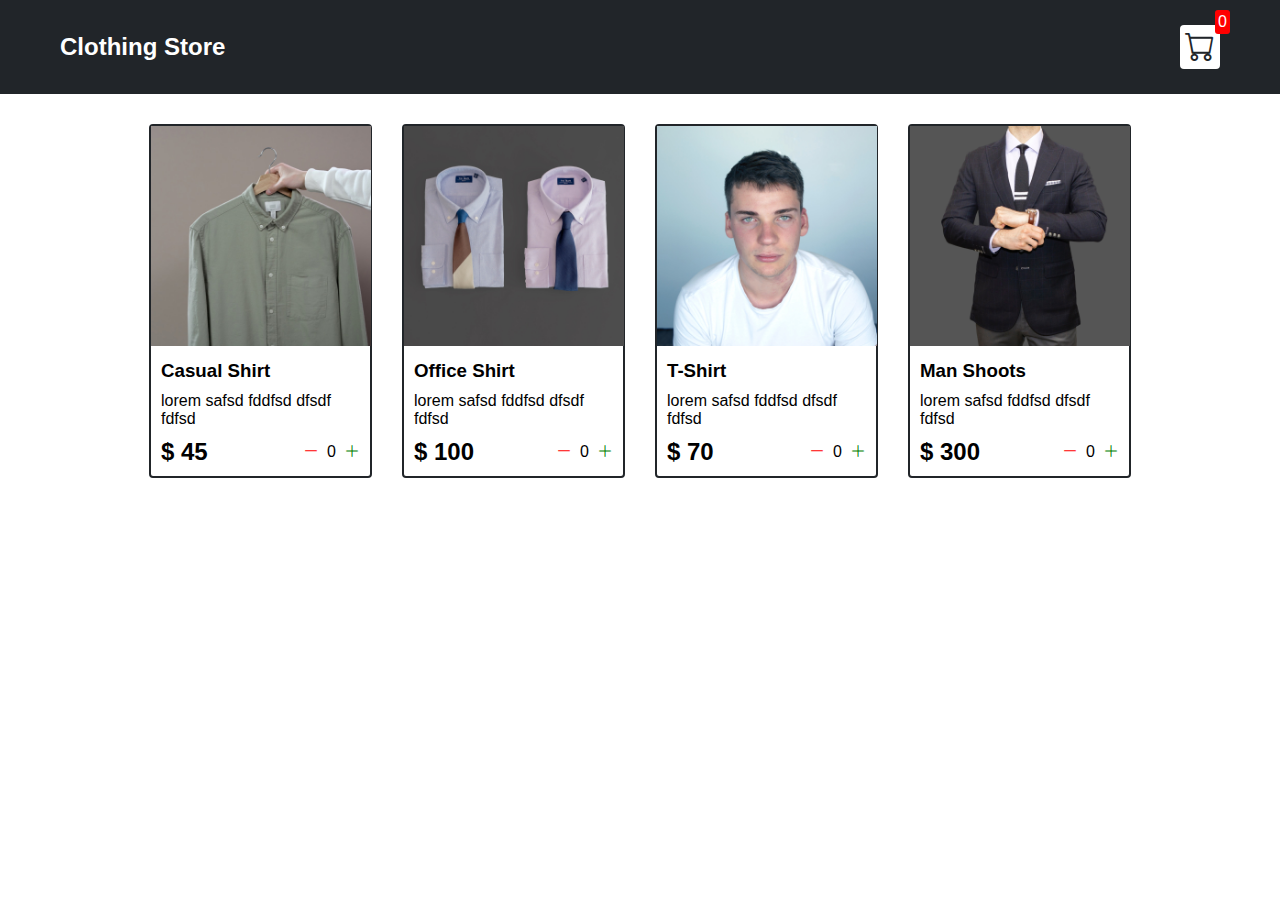
<file: index.html>
<!DOCTYPE html>
<html lang="en">
<head>
    <meta charset="UTF-8">
    <meta http-equiv="X-UA-Compatible" content="IE=edge">
    <meta name="viewport" content="width=device-width, initial-scale=1.0">
    <title>Clothing store</title>
    <link rel="stylesheet" href="src/style.css">
    <link rel="stylesheet" href="https://cdn.jsdelivr.net/npm/bootstrap-icons@1.9.1/font/bootstrap-icons.css">
</head>
<body>
<div class="navbar">
    <a href="index.html">
        <h2>Clothing Store</h2>
    </a>

    <a href="cart.html">
        <div class="cart">
            <i class="bi bi-cart"></i>
            <div id="cartAmount" class="cartAmount">0</div>
        </div>
    </a>

</div>

    <div class="shop" id="shop">
        

    </div>
</body>
<script src="src/data.js"></script>
<script src="src/main.js"></script>
</html>
</file>
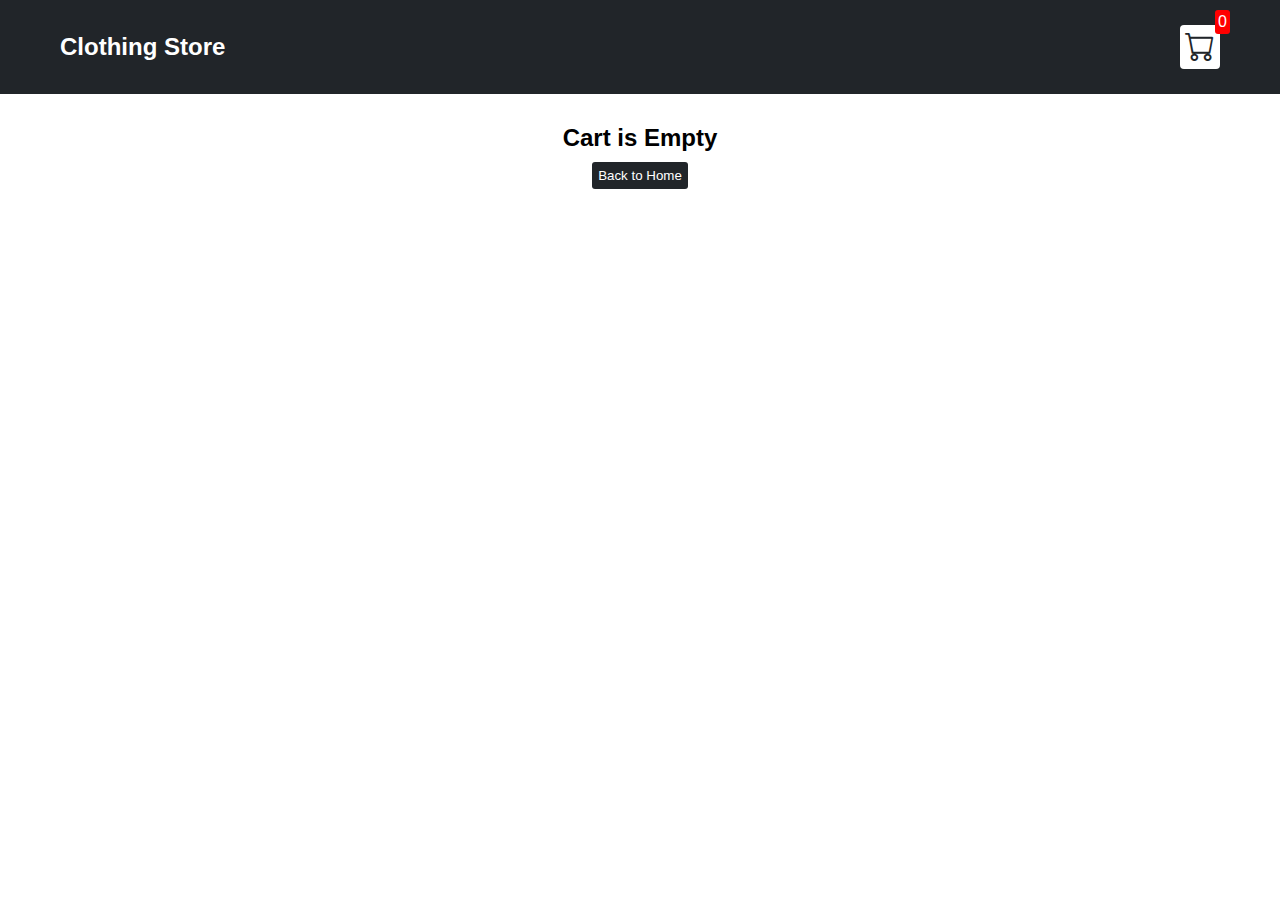
<file: cart.html>
<!DOCTYPE html>
<html lang="en">

<head>
    <meta charset="UTF-8">
    <meta http-equiv="X-UA-Compatible" content="IE=edge">
    <meta name="viewport" content="width=device-width, initial-scale=1.0">
    <title>Clothing store</title>
    <link rel="stylesheet" href="src/style.css">
    <link rel="stylesheet" href="https://cdn.jsdelivr.net/npm/bootstrap-icons@1.9.1/font/bootstrap-icons.css">
</head>

<body>
    <div class="navbar">
        <a href="index.html">
            <h2>Clothing Store</h2>
        </a>

        <a href="cart.html">
            <div class="cart">
                <i class="bi bi-cart"></i>
                <div id="cartAmount" class="cartAmount">0</div>
            </div>
        </a>
        
    </div>
    <div id="label" class="text-center"></div>
    <div class="shopping-cart" id="shopping-cart"></div>

</body>
<script src="src/data.js"></script>
<script src="src/cart.js"></script>

</html>
</file>
<file: src/style.css>
/**
* ! Changing default style of the browsers
**/
*{
    margin: 0;
    padding: 0;
    box-sizing: border-box;
}
body{
    font-family: sans-serif;
}
i{
    cursor: pointer;
}
a{
    text-decoration: none;
    color: white;
}

/**
* ! Navbar style 
**/

.navbar{
    display: flex;
    flex-direction: row;
    justify-content: space-between;
    align-items: center;
    background-color: #212529;
    color: white;
    padding: 25px 60px;
    margin-bottom: 30px;
}

.cart{
    position: relative;
    background-color: #fff;
    color: #212529;
    font-size: 30px;
    padding: 5px;
    border-radius: 4px;


}
.cartAmount{
    position: absolute;
    top:-15px;
    right:-10px;
    font-size: 16px;
    background-color: red;
    color: white;
    padding: 3px;
    border-radius: 3px;

}
/**
* !   Shop item styles are here
**/
.shop{
    display: grid;
    grid-template-columns: repeat(4,223px);  /*number of column,pixcels*/
    gap:30px;
    justify-content: center;
}

@media(max-width: 1000px){
    .shop{
        grid-template-columns: repeat(2,233px);
    }
}
@media(max-width: 500px) {
    .shop {
        grid-template-columns: repeat(1, 233px);
    }
}

.item{
    border:2px solid #212529;
    border-radius: 4px;
}
.details{
    display: flex;
    flex-direction: column;
    padding: 10px;
    gap: 10px;
}
.price-quantity{
 display: flex;
 flex-direction: row;
 justify-content: space-between;
 align-items: center;

}
.buttons{
    display: flex;
    flex-direction: row;
    gap: 8px;
    font-size: 16px;
}

.bi-dash-lg{
    color: red;
}
.bi-plus-lg{
    color: green;
}

/**
* !Style rule for label and button
**/

.text-center{
    text-align: center;
    margin-bottom: 20px;

}
.HomeBtn, .checkout, .removeAll{
    background-color: #212529;
    color: white;
    border: none;
    padding: 6px;
    border-radius: 3px;
    cursor: pointer;
    margin-top: 10px;

}
.checkout{
    background-color: green;
}
.removeAll{
    background-color: red;
}


.bi-x-lg{
    color: red;
  
    font-weight: bold;
}

/**
*!  Style rules for shhopping cart
**/

.shopping-cart{
    display: grid;
    grid-template-columns: repeat(1,320px);
    justify-content: center;
    gap: 15px;

}

/**
*!  Style rules for  cart-item
**/

.cart-item{
    border: 2px solid #212529;
    border-radius: 5px;
    display: flex;
}

.title-price-x{
        width: 195px;
        display: flex;
        align-items: center;
        justify-content: space-between;
        /*border: 2px solid red;  */ /*it is to check for why flex is not setting*/

}

.title-price{
    display: flex;
    align-items: center;
    gap: 10px;
}

.cart-item-price{
    background-color: #212529;
    color: white;
    padding: 3px 6px;
    border-radius: 4px;
}
</file>
